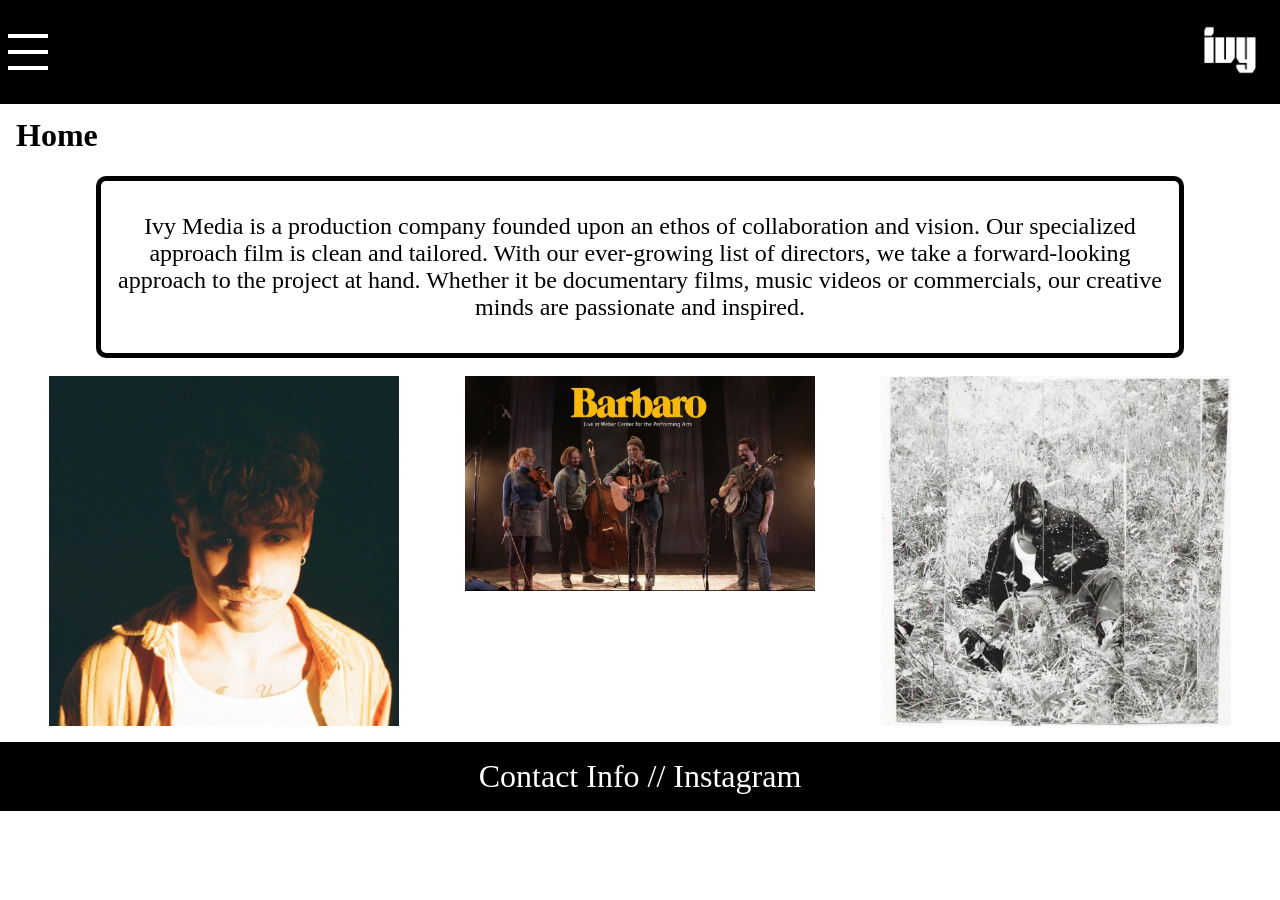
<file: index.html>
<!DOCTYPE html>
<html lang="en">
<head>
    <meta charset="UTF-8">
    <meta http-equiv="X-UA-Compatible" content="IE=edge">
    <meta name="viewport" content="width=device-width, initial-scale=1.0">
    <link rel="stylesheet" href="stylesheet.css" type="text/css">
    <script src="toggle-nav.js"></script>
    <title>Ivy Media</title>
</head>
<body>
    <div class="overlay toggle-nav"></div>
    <header>
        <div class="hamburger" onclick="toggleNav()">
            <hr>
            <hr>
            <hr>
        </div>
        <div>
            <img src="images/logo.png" alt="Ivy Media Logo" class="logo">
        </div>
        <nav class="toggle-nav">
            <a href="index.hmtl">Home</a>
            <a href="about.html">About Us</a>
            <div>
                <a href="photo.html">Portfolio</a> <div class="dropdown">
                    <a href="photo.html">Photography</a>
                    <a href="video.html">Music Video</a>
                    <a href="projects.html">Other Projects</a>
                </div>
            </div>
            <a href="contact.html">Contact</a>
        </nav>
    </header>
    <main>
        <h1>Home</h1>
        <div class="quote">
            <p>Ivy Media is a production company founded upon an ethos of collaboration and vision. Our specialized approach film is clean and tailored. With our ever-growing list of directors, we take a forward-looking approach to the project at hand. Whether it be documentary films, music videos or commercials, our creative minds are passionate and inspired. </p>
        </div>
        <br>
        <div class="home-ex">
            <img src="images/arron.png" alt="The Wrecks Aaron" class= homephoto1>
            <img src="images/band.jpg" alt="Band" class="homephoto1">
            <img src="images/papa.png" alt="Papa Mbye" class="homephoto1">
        </div>
    </main>
    <footer>
        <div class="footer">
            <a href="contact.html">Contact Info</a> 
            <a href="">//</a>
            <a href="https://www.instagram.com/ivy_media/?hl=en" target="_blank">Instagram</a>
        </div>
    </footer>
</body>
</html>
</file>
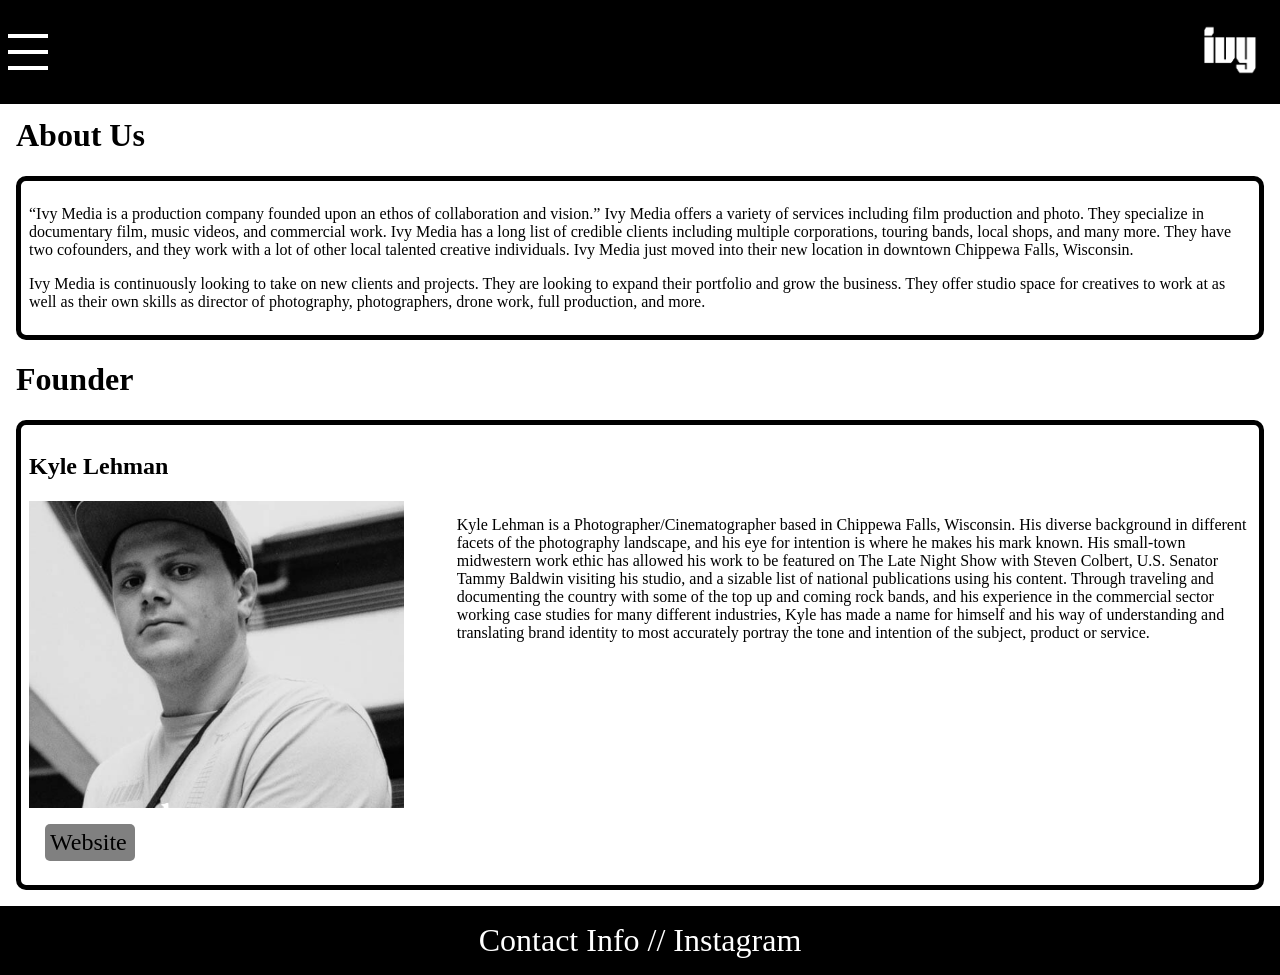
<file: about.html>
<!DOCTYPE html>
<html lang="en">
<head>
    <meta charset="UTF-8">
    <meta http-equiv="X-UA-Compatible" content="IE=edge">
    <meta name="viewport" content="width=device-width, initial-scale=1.0">
    <link rel="stylesheet" href="stylesheet.css" type="text/css">
    <script src="toggle-nav.js"></script>
    <title>Ivy Media</title>
</head>
<body>
    <div class="overlay toggle-nav"></div>
    <header>
        <div class="hamburger" onclick="toggleNav()">
            <hr>
            <hr>
            <hr>
        </div>
        <div >
            <img src="images/logo.png" alt="Ivy Media Logo" class="logo">
        </div>
        <nav class="toggle-nav">
            <a href="index.hmtl">Home</a>
            <a href="about.html">About Us</a>
            <div>
                <a href="photo.html">Portfolio</a> <div class="dropdown">
                    <a href="photo.html">Photography</a>
                    <a href="video.html">Music Video</a>
                    <a href="projects.html">Other Projects</a>
                </div>
            </div>
            <a href="contact.html">Contact</a>
        </nav>
    </header>
    <main>
        <h1>About Us</h1>
        <div class="aboutus">
            <p>“Ivy Media is a production company founded upon an ethos of collaboration and vision.” Ivy Media offers a variety of services including film production and photo.  They specialize in documentary film, music videos, and commercial work.  Ivy Media has a long list of credible clients including multiple corporations, touring bands, local shops, and many more. They have two cofounders, and they work with a lot of other local talented creative individuals. Ivy Media just moved into their new location in downtown Chippewa Falls, Wisconsin. </p>
            <p>Ivy Media is continuously looking to take on new clients and projects. They are looking to expand their portfolio and grow the business.  They offer studio space for creatives to work at as well as their own skills as director of photography, photographers, drone work, full production, and more. </p>
        </div>
        <h1>Founder</h1>
        <div class="kyleinfo">
            <h2 class="name">Kyle Lehman</h2>
            <img src="images/Kyle.png" alt="Kyle Lehman" class="kyle">
            <p class="aboutkyle">Kyle Lehman is a Photographer/Cinematographer based in Chippewa Falls, Wisconsin. His diverse background in different facets of the photography landscape, and his eye for intention is where he makes his mark known. His small-town midwestern work ethic has allowed his work to be featured on The Late Night Show with Steven Colbert, U.S. Senator Tammy Baldwin visiting his studio, and a sizable list of national publications using his content. Through traveling and documenting the country with some of the top up and coming rock bands, and his experience in the commercial sector working case studies for many different industries, Kyle has made a name for himself and his way of understanding and translating brand identity to most accurately portray the tone and intention of the subject, product or service.</p>
            <a href="https://www.kylelehman.com/" target="_blank" class="website">Website</a>
        </div>
    </main>
    <footer>
        <div class="footer">
            <a href="contact.html">Contact Info</a>
            <a href="">//</a>
            <a href="https://www.instagram.com/ivy_media/?hl=en" target="_blank">Instagram</a>
        </div>
    </footer>
</body>
</html>
</file>
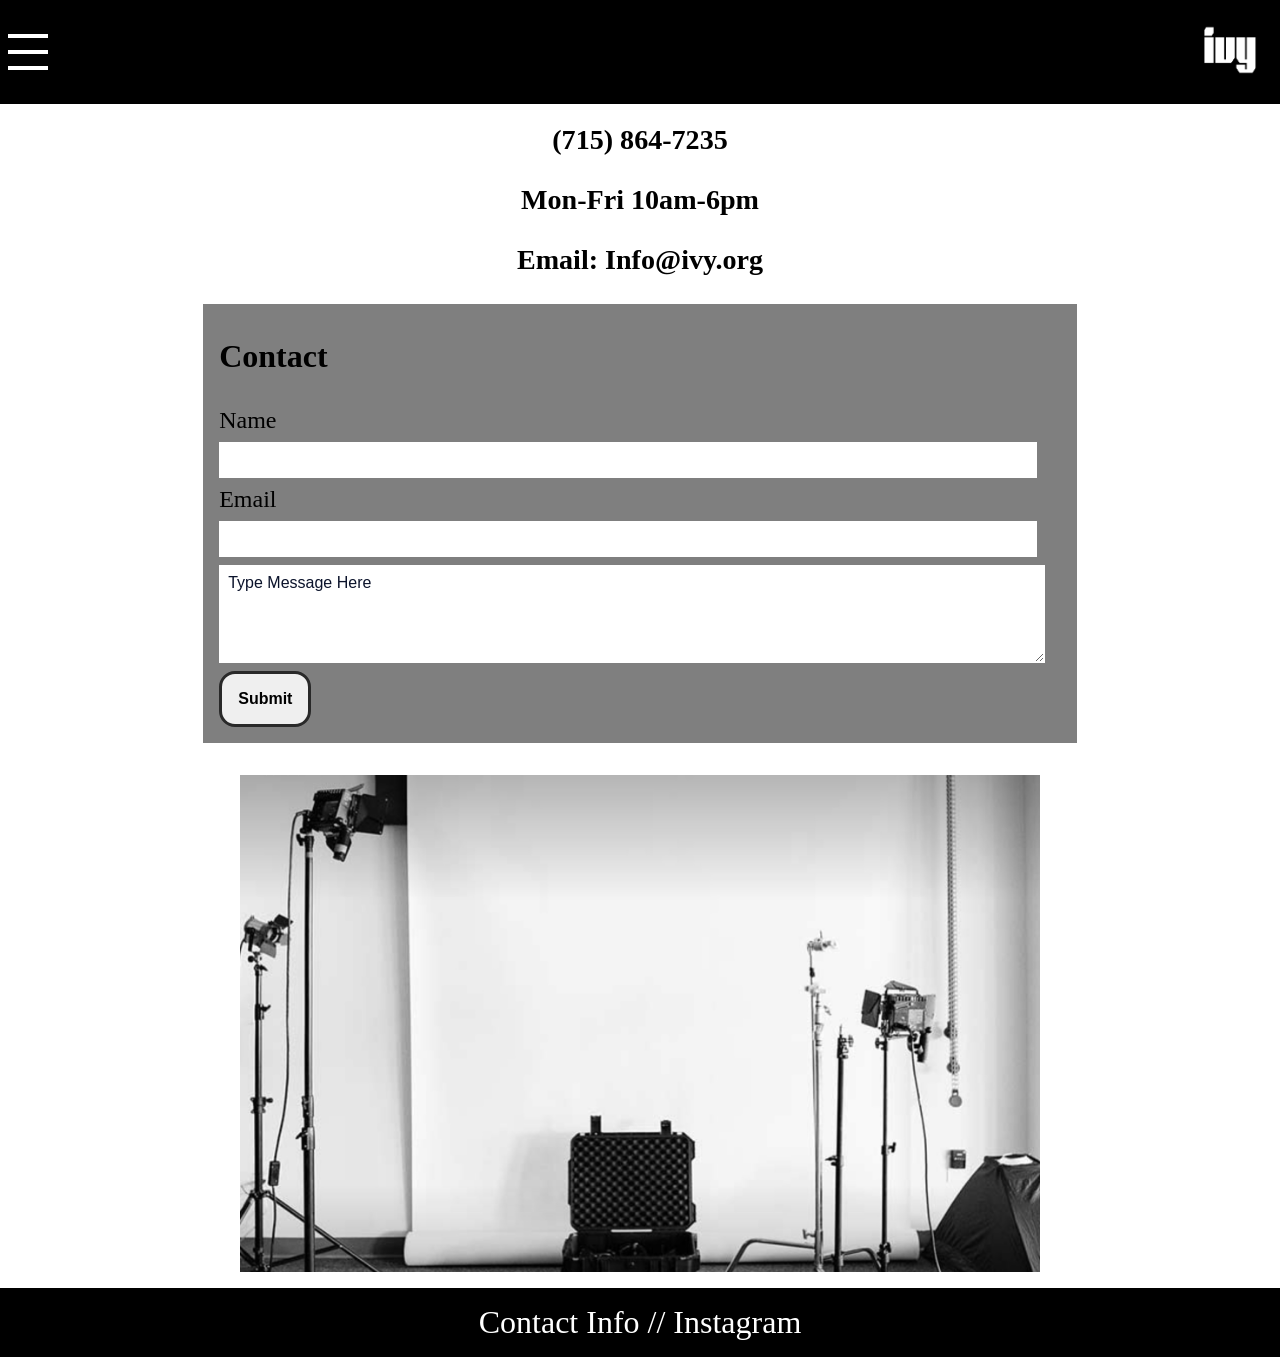
<file: contact.html>
<!DOCTYPE html>
<html lang="en">
<head>
    <meta charset="UTF-8">
    <meta http-equiv="X-UA-Compatible" content="IE=edge">
    <meta name="viewport" content="width=device-width, initial-scale=1.0">
    <link rel="stylesheet" href="stylesheet.css" type="text/css">
    <script src="toggle-nav.js"></script>
    <title>Ivy Media</title>
</head>
<body>
    <div class="overlay toggle-nav"></div>
    <header>
        <div class="hamburger" onclick="toggleNav()">
            <hr>
            <hr>
            <hr>
        </div>
        <div >
            <img src="images/logo.png" alt="Ivy Media Logo" class="logo">
        </div>
        <nav class="toggle-nav">
            <a href="index.hmtl">Home</a>
            <a href="about.html">About Us</a>
            <div>
                <a href="photo.html">Portfolio</a> <div class="dropdown">
                    <a href="photo.html">Photography</a>
                    <a href="video.html">Music Video</a>
                    <a href="projects.html">Other Projects</a>
                </div>
            </div>
            <a href="contact.html">Contact</a>
        </nav>
    </header>
    <main>
        <div class="hours">
            <h3>(715) 864-7235</h3>
            <h3>Mon-Fri 10am-6pm</h3>
            <h3>Email: Info@ivy.org</h3>
        </div>
        <section class="contact" id="contact">
            <form action="contact">
                <h3>Contact</h3>
                <label>Name</label>
                <input type="text">
                <label>Email</label>
                <input type="email">
                <textarea name="message" id="message" cols="30" rows="10">Type Message Here</textarea>
                <input type="submit" class="button">
            </form>
        </section>
        <div class="studio">
            <img src="images/studio.jpg" alt="studio photo" class="studiophoto">
        </div>
    </main>
    <footer>
        <div class="footer">
            <a href="contact.html">Contact Info</a>
            <a href="">//</a>
            <a href="https://www.instagram.com/ivy_media/?hl=en" target="_blank">Instagram</a>
        </div>
    </footer>
</body>
</html>
</file>
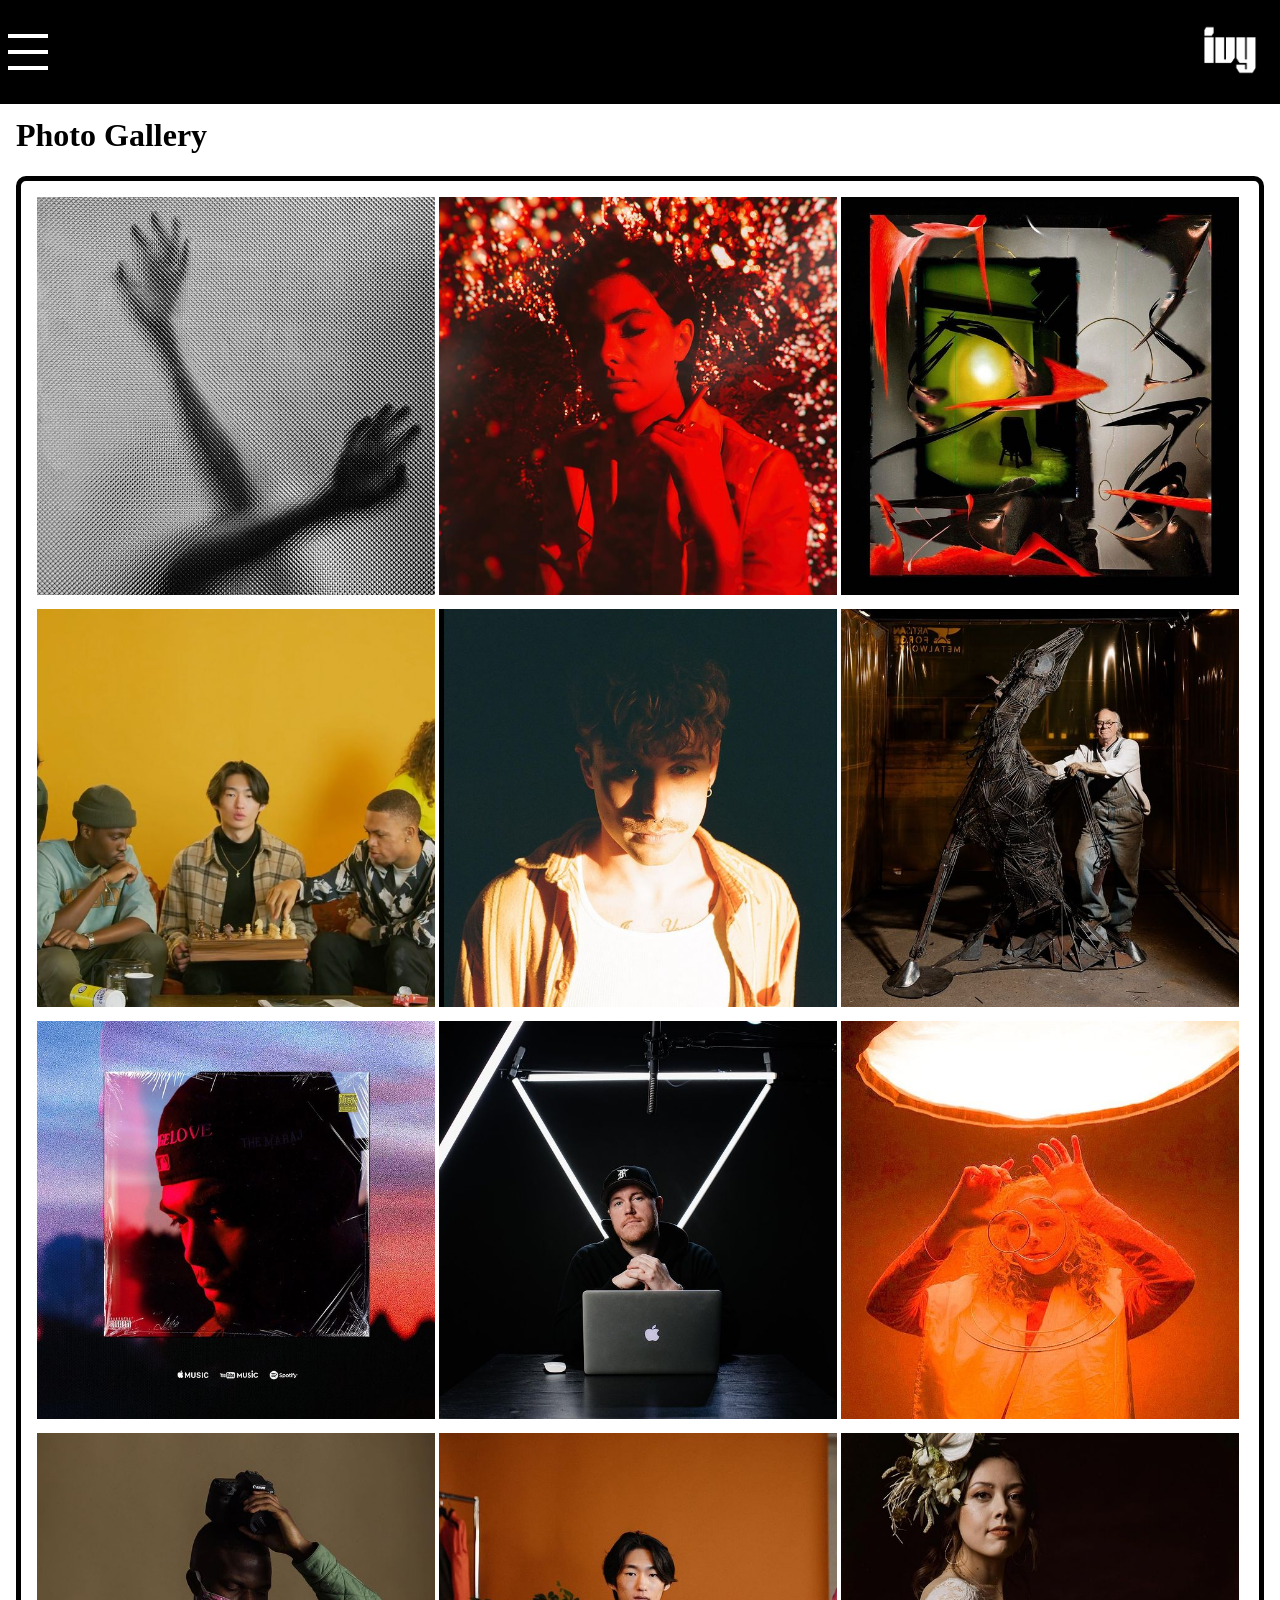
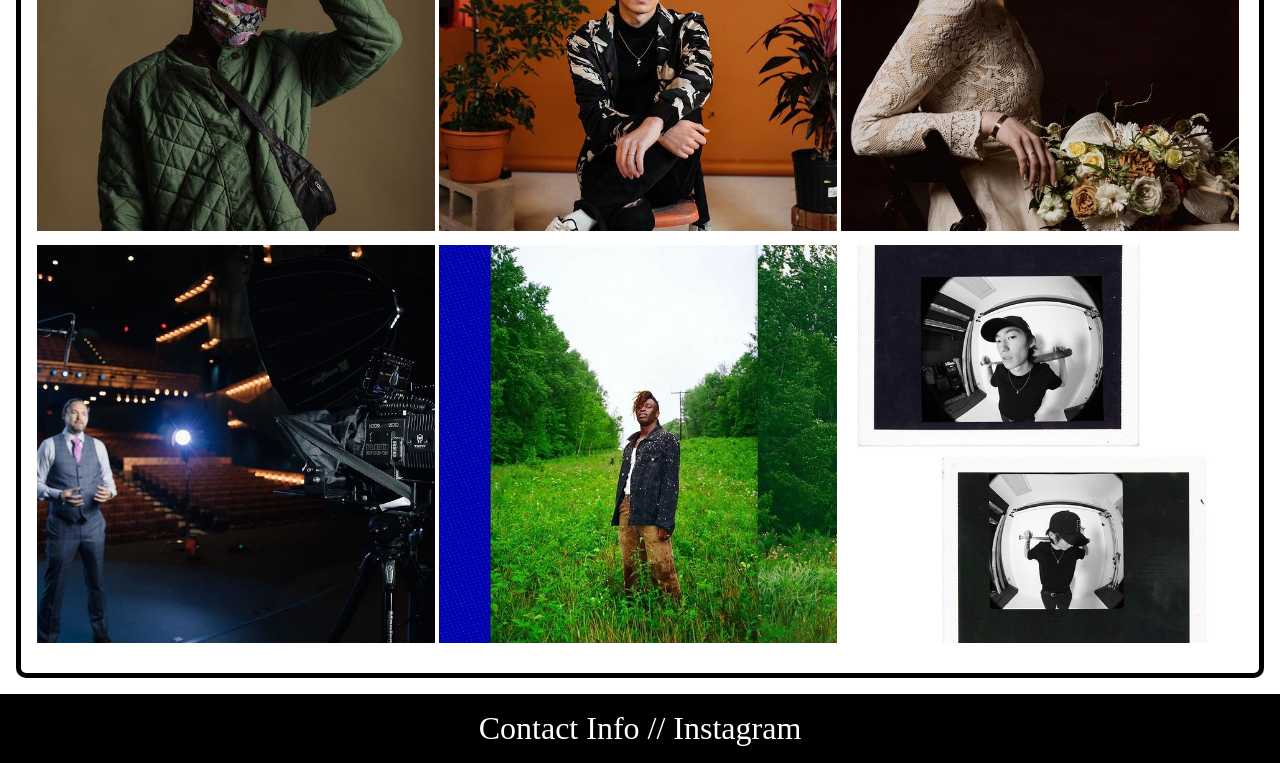
<file: photo.html>
<!DOCTYPE html>
<html lang="en">
<head>
    <meta charset="UTF-8">
    <meta http-equiv="X-UA-Compatible" content="IE=edge">
    <meta name="viewport" content="width=device-width, initial-scale=1.0">
    <link rel="stylesheet" href="stylesheet.css" type="text/css">
    <script src="toggle-nav.js"></script>
    <title>Ivy Media</title>
</head>
<body>
    <div class="overlay toggle-nav"></div>
    <header>
        <div class="hamburger" onclick="toggleNav()">
            <hr>
            <hr>
            <hr>
        </div>
        <div >
            <img src="images/logo.png" alt="Ivy Media Logo" class="logo">
        </div>
        <nav class="toggle-nav">
            <a href="index.hmtl">Home</a>
            <a href="about.html">About Us</a>
            <div>
                <a href="photo.html">Portfolio</a> <div class="dropdown">
                    <a href="photo.html">Photography</a>
                    <a href="video.html">Music Video</a>
                    <a href="projects.html">Other Projects</a>
                </div>
            </div>
            <a href="contact.html">Contact</a>
        </nav>
    </header>
    <main>
        <h1>Photo Gallery</h1>
        <div class="gallery">
            <img src="images/photo/arm.jpg" alt="arms" class="galleryphoto">
            <img src="images/photo/she.jpg" alt="red girl" class="galleryphoto">
            <img src="images/photo/shape.jpg" alt="shapes" class="galleryphoto">
            <img src="images/photo/ty2.jpg" alt="TYSM!" class="galleryphoto">
            <img src="images/photo/aaron.jpg" alt="The Wrecks" class="galleryphoto">
            <img src="images/photo/art.jpg" alt="arts" class="galleryphoto">
            <img src="images/photo/axle.jpg" alt="Axel" class="galleryphoto">
            <img src="images/photo/creator.jpg" alt="creator" class="galleryphoto">
            <img src="images/photo/gabbie.jpg" alt="Henn" class="galleryphoto">
            <img src="images/photo/olu.jpg" alt="Olu" class="galleryphoto">
            <img src="images/photo/ty.jpg" alt="TYSM" class="galleryphoto">
            <img src="images/photo/crown2.jpg" alt="other crown" class="galleryphoto">
            <img src="images/photo/new.jpg" alt="new" class="galleryphoto">
            <img src="images/photo/papa.jpg" alt="Papa Mbye" class="galleryphoto">
            <img src="images/photo/ty3.jpg" alt="Elijah" class="galleryphoto">
        </div>
    </main>
    <footer>
        <div class="footer">
            <a href="contact.html">Contact Info</a>
            <a href="">//</a>
            <a href="https://www.instagram.com/ivy_media/?hl=en" target="_blank">Instagram</a>
        </div>
    </footer>
</body>
</html>
</file>
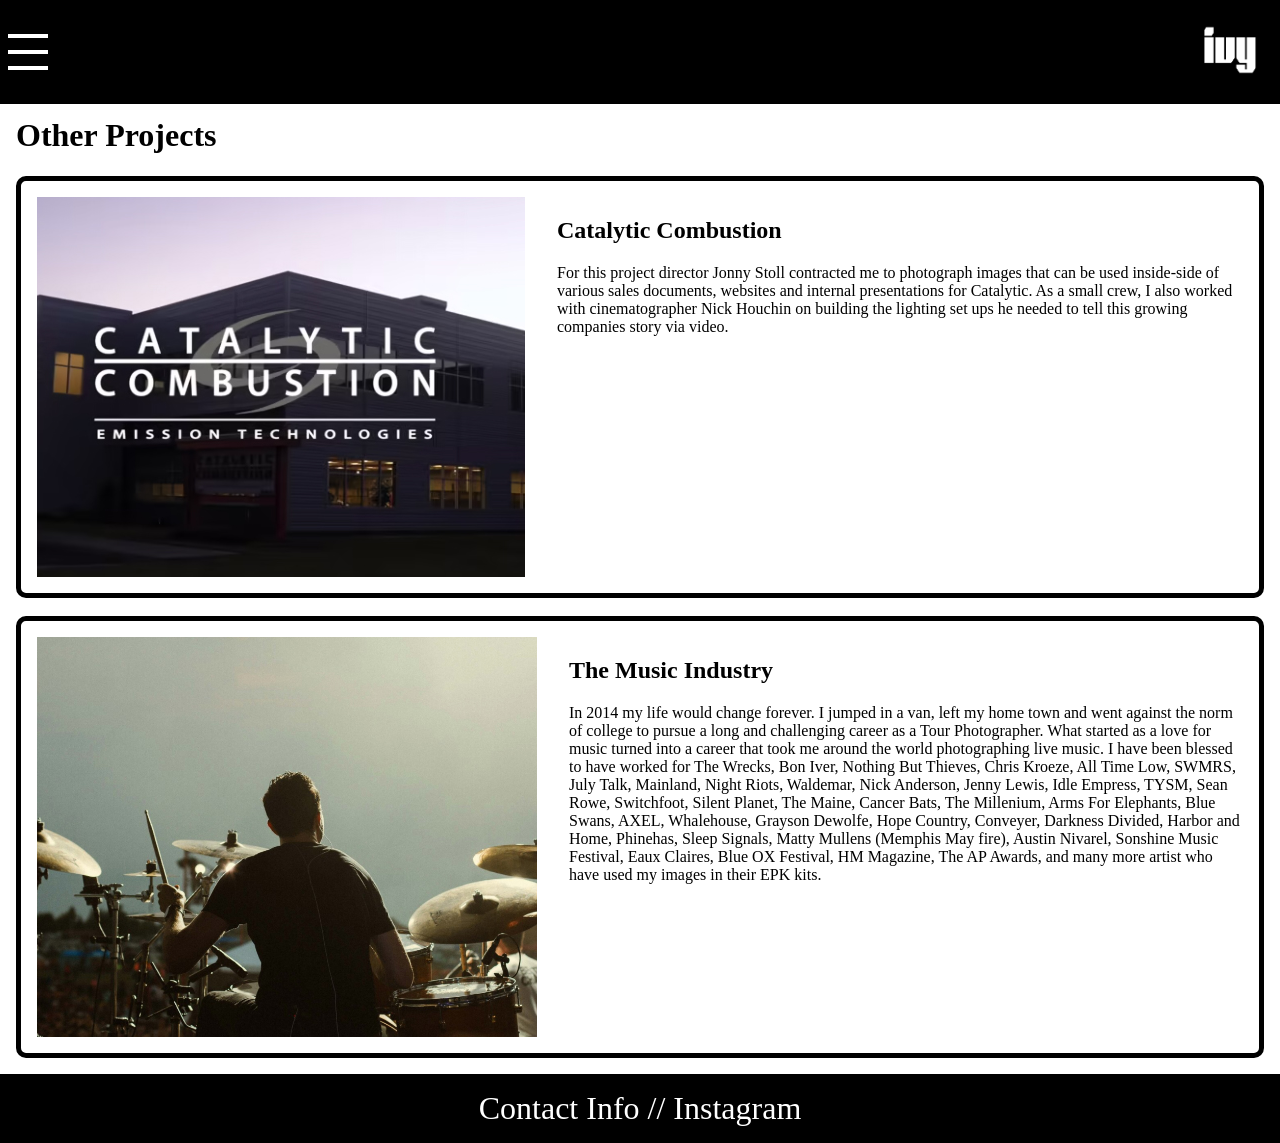
<file: projects.html>
<!DOCTYPE html>
<html lang="en">
<head>
    <meta charset="UTF-8">
    <meta http-equiv="X-UA-Compatible" content="IE=edge">
    <meta name="viewport" content="width=device-width, initial-scale=1.0">
    <link rel="stylesheet" href="stylesheet.css" type="text/css">
    <script src="toggle-nav.js"></script>
    <title>Ivy Media</title>
</head>
<body>
    <div class="overlay toggle-nav"></div>
    <header>
        <div class="hamburger" onclick="toggleNav()">
            <hr>
            <hr>
            <hr>
        </div>
        <div >
            <img src="images/logo.png" alt="Ivy Media Logo" class="logo">
        </div>
        <nav class="toggle-nav">
            <a href="index.hmtl">Home</a>
            <a href="about.html">About Us</a>
            <div>
                <a href="photo.html">Portfolio</a> <div class="dropdown">
                    <a href="photo.html">Photography</a>
                    <a href="video.html">Music Video</a>
                    <a href="projects.html">Other Projects</a>
                </div>
            </div>
            <a href="contact.html">Contact</a>
        </nav>
    </header>
    <main>
        <h1>Other Projects</h1>
        <div class="project1">
            <img src="images/project1.jpg" alt="project1" class="projectphoto">
            <div class="projectdetails">
            <h2>Catalytic Combustion</h2>
            <p>For this project director Jonny Stoll contracted me to photograph images that can be used inside-side of various sales documents, websites and internal presentations for Catalytic. As a small crew, I also worked with cinematographer Nick Houchin on building the lighting set ups he needed to tell this growing companies story via video. </p>
        </div>
        </div>
        <br>
        <div class="project2">
            <img src="images/music.jpg" alt="band photo" class="projectphoto">
            <div class="projectdetails">
            <h2>The Music Industry</h2>
            <p>In 2014 my life would change forever. I jumped in a van, left my home town and went against the norm of college to pursue a long and challenging career as a Tour Photographer. What started as a love for music turned into a career that took me around the world photographing live music. I have been blessed to have worked for The Wrecks, Bon Iver, Nothing But Thieves, Chris Kroeze, All Time Low, SWMRS, July Talk, Mainland, Night Riots, Waldemar, Nick Anderson, Jenny Lewis, Idle Empress, TYSM, Sean Rowe, Switchfoot, Silent Planet, The Maine, Cancer Bats, The Millenium,  Arms For Elephants, Blue Swans, AXEL, Whalehouse, Grayson Dewolfe, Hope Country, Conveyer, Darkness Divided, Harbor and Home, Phinehas, Sleep Signals, Matty Mullens (Memphis May fire), Austin Nivarel,  Sonshine Music Festival, Eaux Claires, Blue OX Festival, HM Magazine, The AP Awards, and many more artist who have used my images in their EPK kits. </p>
        </div>
        </div>
    </main>
    <footer>
        <div class="footer">
            <a href="contact.html">Contact Info</a>
            <a href="">//</a>
            <a href="https://www.instagram.com/ivy_media/?hl=en" target="_blank">Instagram</a>
        </div>
    </footer>
</body>
</html>
</file>
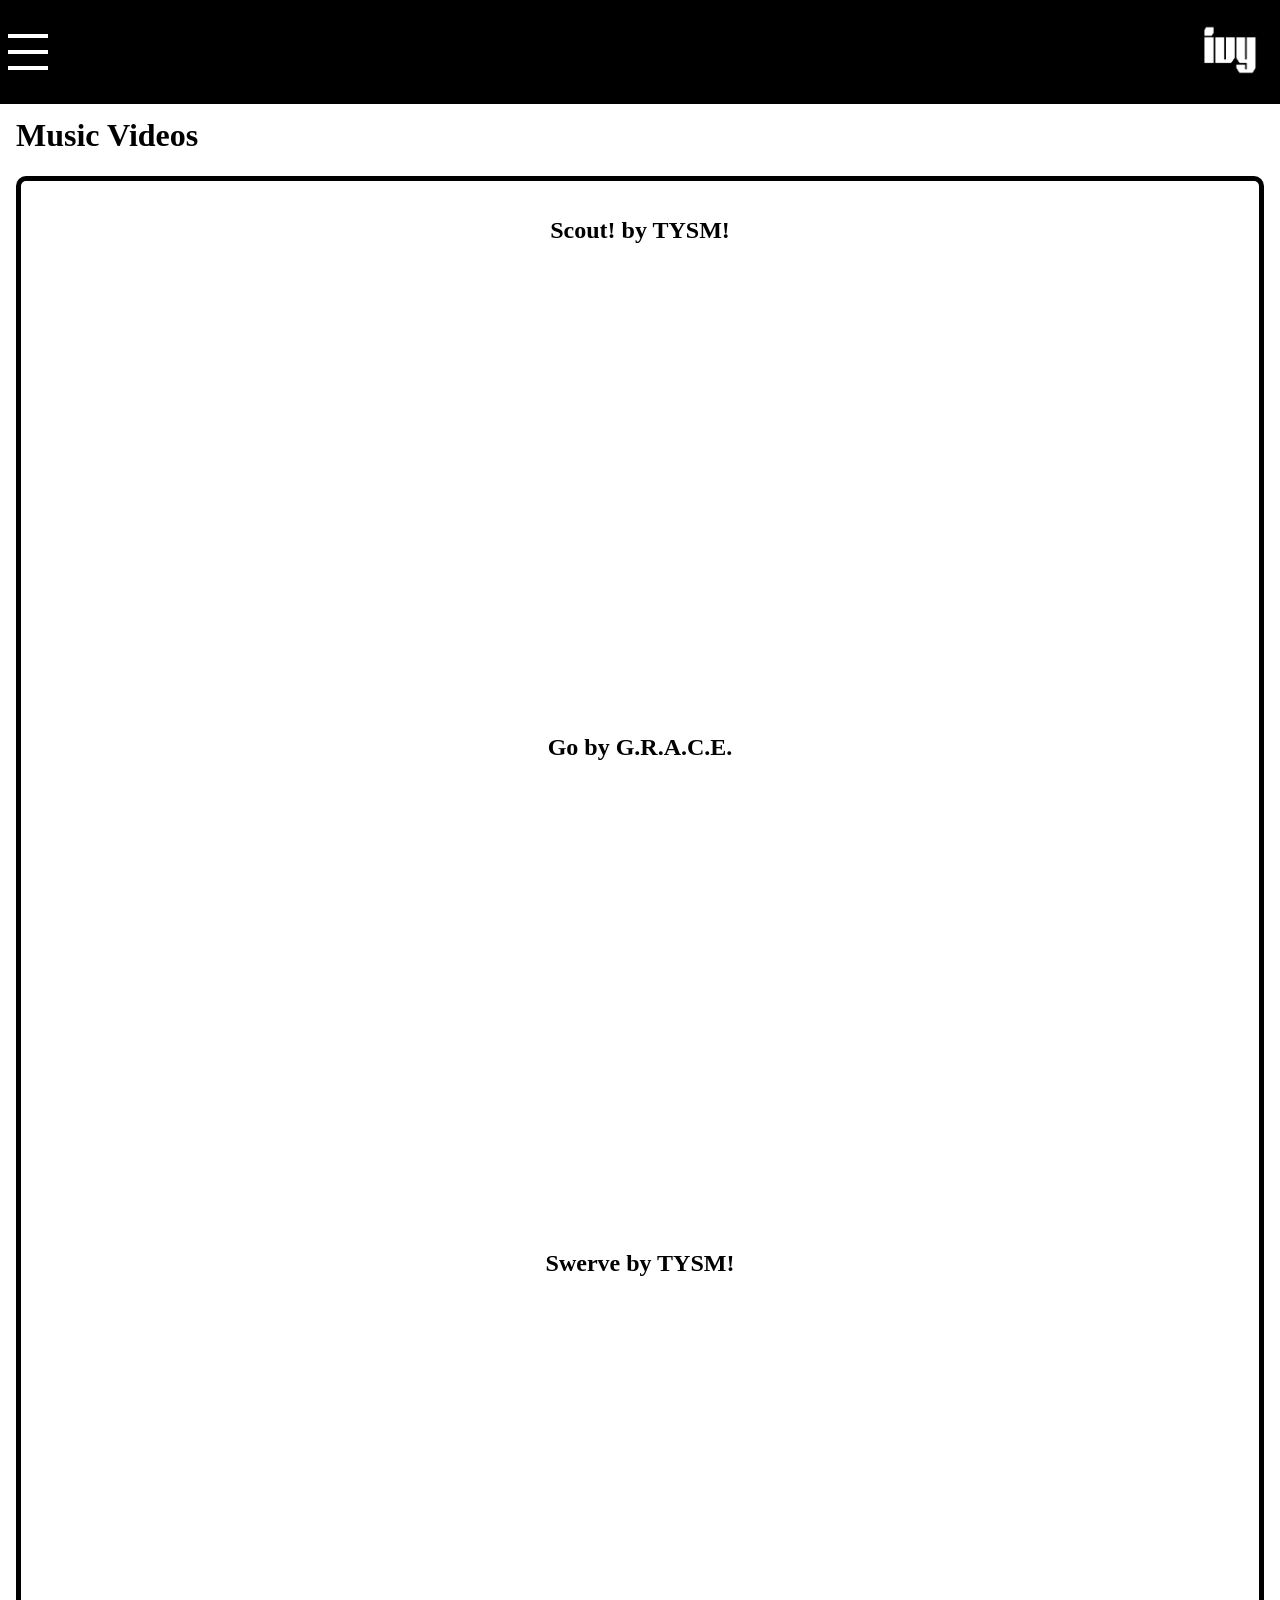
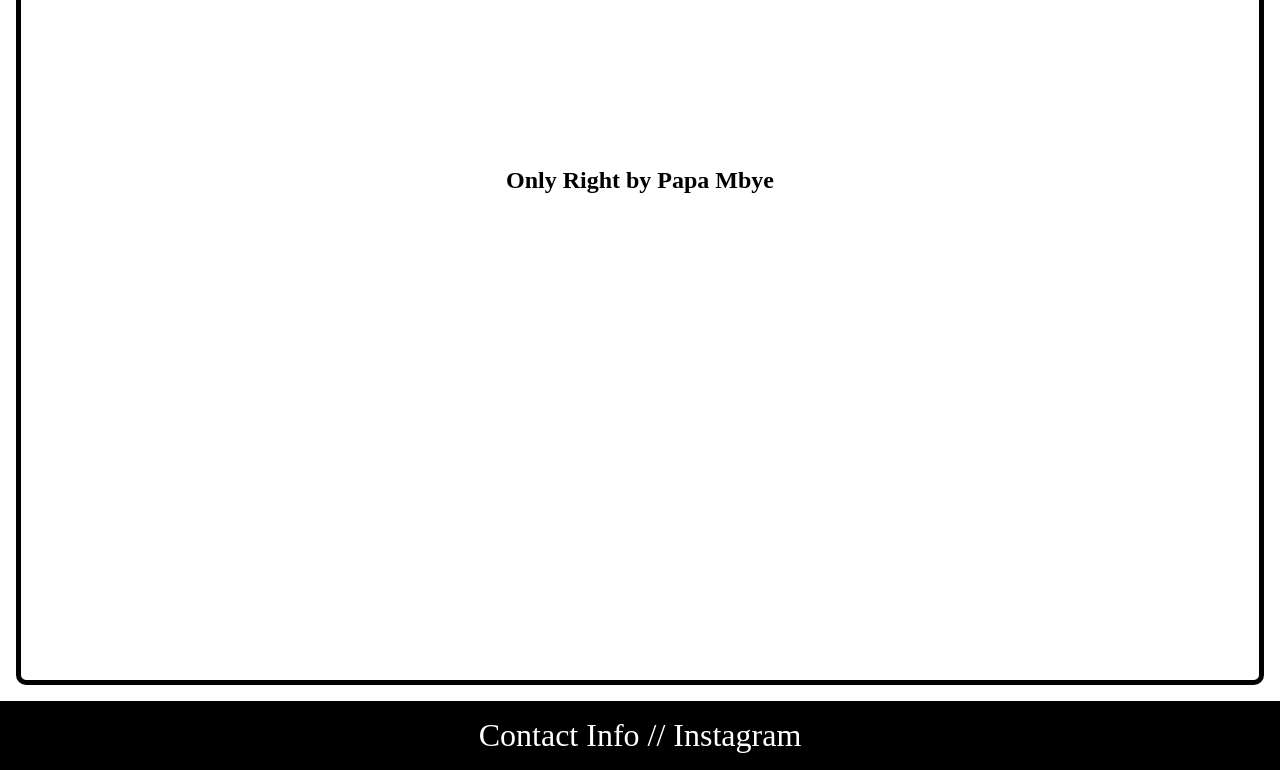
<file: video.html>
<!DOCTYPE html>
<html lang="en">
<head>
    <meta charset="UTF-8">
    <meta http-equiv="X-UA-Compatible" content="IE=edge">
    <meta name="viewport" content="width=device-width, initial-scale=1.0">
    <link rel="stylesheet" href="stylesheet.css" type="text/css">
    <script src="toggle-nav.js"></script>
    <title>Ivy Media</title>
</head>
<body>
    <div class="overlay toggle-nav"></div>
    <header>
        <div class="hamburger" onclick="toggleNav()">
            <hr>
            <hr>
            <hr>
        </div>
        <div >
            <img src="images/logo.png" alt="Ivy Media Logo" class="logo">
        </div>
        <nav class="toggle-nav">
            <a href="index.hmtl">Home</a>
            <a href="about.html">About Us</a>
            <div>
                <a href="photo.html">Portfolio</a> <div class="dropdown">
                    <a href="photo.html">Photography</a>
                    <a href="video.html">Music Video</a>
                    <a href="projects.html">Other Projects</a>
                </div>
            </div>
            <a href="contact.html">Contact</a>
        </nav>
    </header>
    <main>
        <h1>Music Videos</h1>
        <div class="musicvideo">
            <h2>Scout! by TYSM!</h2>
            <iframe width="560" height="315" src="https://www.youtube.com/embed/ltOkzL53H6Q" title="YouTube video player" frameborder="0" allow="accelerometer; autoplay; clipboard-write; encrypted-media; gyroscope; picture-in-picture" allowfullscreen class="video"></iframe>
            <h2>Go by G.R.A.C.E.</h2>
            <iframe width="560" height="315" src="https://www.youtube.com/embed/t3AwBF6iqmI" title="YouTube video player" frameborder="0" allow="accelerometer; autoplay; clipboard-write; encrypted-media; gyroscope; picture-in-picture" allowfullscreen class="video"></iframe>
            <h2>Swerve by TYSM!</h2>
            <iframe width="560" height="315" src="https://www.youtube.com/embed/cRuJjLmHjCk" title="YouTube video player" frameborder="0" allow="accelerometer; autoplay; clipboard-write; encrypted-media; gyroscope; picture-in-picture" allowfullscreen class="video"></iframe>
            <h2>Only Right by Papa Mbye</h2>
            <iframe width="560" height="315" src="https://www.youtube.com/embed/Gzjg_EPX3ow" title="YouTube video player" frameborder="0" allow="accelerometer; autoplay; clipboard-write; encrypted-media; gyroscope; picture-in-picture" allowfullscreen class="video"></iframe>
        </div>
    </main>
    <footer>
        <div class="footer">
            <a href="contact.html">Contact Info</a>
            <a href="">//</a>
            <a href="https://www.instagram.com/ivy_media/?hl=en" target="_blank">Instagram</a>
        </div>
    </footer>
</body>
</html>
</file>
<file: stylesheet.css>
body{
    margin: 0;
}
footer{
    background-color: black;
    color: white;
    text-align: center;
    text-decoration: none;
    font-size: 2rem;
    padding: 1rem;
}
footer a{
    text-decoration: none;
    color: white;
}
main{
    padding: 1rem;
}
.homephoto1{
    width: 100%;
}
.kyle{
    width: 375px;
    justify-content: center;
}
.aboutus{
    border: 5px black solid;
    border-radius: 10px;
    padding: .5rem;
}
.kyleinfo{
    border: 5px black solid;
    border-radius: 10px;
    padding: .5rem;
}
.quote{
    border: 5px black solid;
    border-radius: 10px;
    padding: .5rem;
}
.website{
    font-size: 1.5rem;
    text-decoration: none;
    color: black;
    background-color: lightgray;
    padding: 5px;
    border-radius: 5px;
}
.kyleinfo a:hover{
    background-color: grey;
}
.hamburger{
    width: 40px;
    padding: .5rem;
}
.hamburger hr{
    margin: .75rem 0;
    border-width: 2px;
    border-style: solid;
    color: #fff;
}
header nav a{
    display: block;
    color:#fff;
    text-align: center;
    text-decoration: none;
    padding: 1rem;
    border: 1px solid #fff;
}
header{
    display: flex;
    justify-content: space-between;
    align-items: center;
    position: fixed;
    background-color: black;
    z-index: 1;
    top: 0;
    width: 100%;
}
header .show{
    left: 0;
}
header nav{
    transition:left 1s ease-in-out;
    top: 6.5rem;
    position: absolute;
    left: -100%;
    font-size: 1.5rem;
}
.overlay{
    width: 100%;
    height: 100%;
    top: 4.75rem;
    position: fixed;
    background-color: #0b132b99;
    transition: left 1s ease-in-out;
    left: -100%;
}
.overlay.show{
    left: 0;
}
main{
    margin-top: 5rem;
}
.logo{
    height: 100px;
}
.gallery{
    border: 5px black solid;
    border-radius: 10px;
    padding: 1rem;
    justify-content: center;
}
.galleryphoto{
    width: calc(100%);
    margin-bottom: 10px;
}
.video{
    width: 100%;
}
.musicvideo{
    border: 5px black solid;
    border-radius: 10px;
    padding: 1rem;
}
.project1{
    border: 5px black solid;
    border-radius: 10px;
    padding: 1rem;
}
.project2{
    border: 5px black solid;
    border-radius: 10px;
    padding: 1rem;
}
.projectphoto{
    width: 100%;
    max-width: 500px;
}
.studiophoto{
    width: 100%;
    max-width: 800px;
    padding-top: 2rem;
}
form{
    background-color: #00000080;
    padding-top: .1rem;
    padding-left: 1rem;
    padding-right: 1rem;
    padding-bottom: 1rem;
}
.contact{
    font-size: 1.5rem;
}
form h3{
    font-size: 2rem;
}
label, input[type=text], [type=email], textarea{
    display: block;
    margin: .5rem 0;
}
input[type=text], [type=email], textarea{
    width: 95%;
    padding: .5rem;
    font-size: 1rem;
    border: 1px solid transparent;
}
input[type=submit]{
    font-family: 'Segoe UI', Tahoma, Geneva, Verdana, sans-serif;
    font-weight: bold;
    font-size: 1rem;
    padding: 1rem;
    border-radius: 1rem;
    border: 3px solid rgb(41, 41, 41);
    margin: 0 2rem 0 0;
}
textarea{
    height: 5rem;
    width: 96%;
    font-family: Arial, Helvetica, sans-serif;
    color: #0b132b;
}
input:focus[type=text], input:focus[type=email], textarea:focus{
    outline: none;
    border: 1px solid #420e0c;
}
@media(min-width: 1200px){
    .quote{
        margin-left: 5rem;
        margin-right: 5rem;
        font-size: x-large;
        text-align: center;
    }
    .homephoto1{
        width: 350px;
    }
    .home-ex{
        display: flex;
        align-items: flex-start;
        justify-content: space-around;
    }
    .aboutkyle{
        display: flex;
    }
    .galleryphoto{
        width: 33%;
    }
    .video{
        width: 800px;
        height: 450px;
        display: block;
        margin: auto;
    }
    .musicvideo{
       text-align: center;
    }
    .projectphoto{
        max-width: 500px;
    }
    .projectdetails{
        display: block;
        margin-left: 2rem;
    }
    .project1{
        display: flex;
        margin: auto;
    }
    .project2{
        display: flex;
        margin: auto;
    }
    .kyleinfo{
        display: grid;
        grid-template-columns: 35% 65%;
        grid-template-rows: auto auto auto;
    }
    .name{
        grid-area: 1/1/2/2;
    }
    .website{
        grid-area: 3/1/4/2;
        width: 80px;
        background-color: grey;
        margin: 1rem;
    }
    .aboutkyle{
        grid-area: 2/2/3/3;
    }
    .kyle{
        grid-area: 2/1/3/2;
    }
    .hours{
        font-size: x-large;
        text-align: center;
    }
    .contact{
        width: 70%;
        margin: auto;
    }
    .studio{
        width: 100%;
        max-width: 800px;
        display: flex;
        margin: auto;
    }
}
</file>
